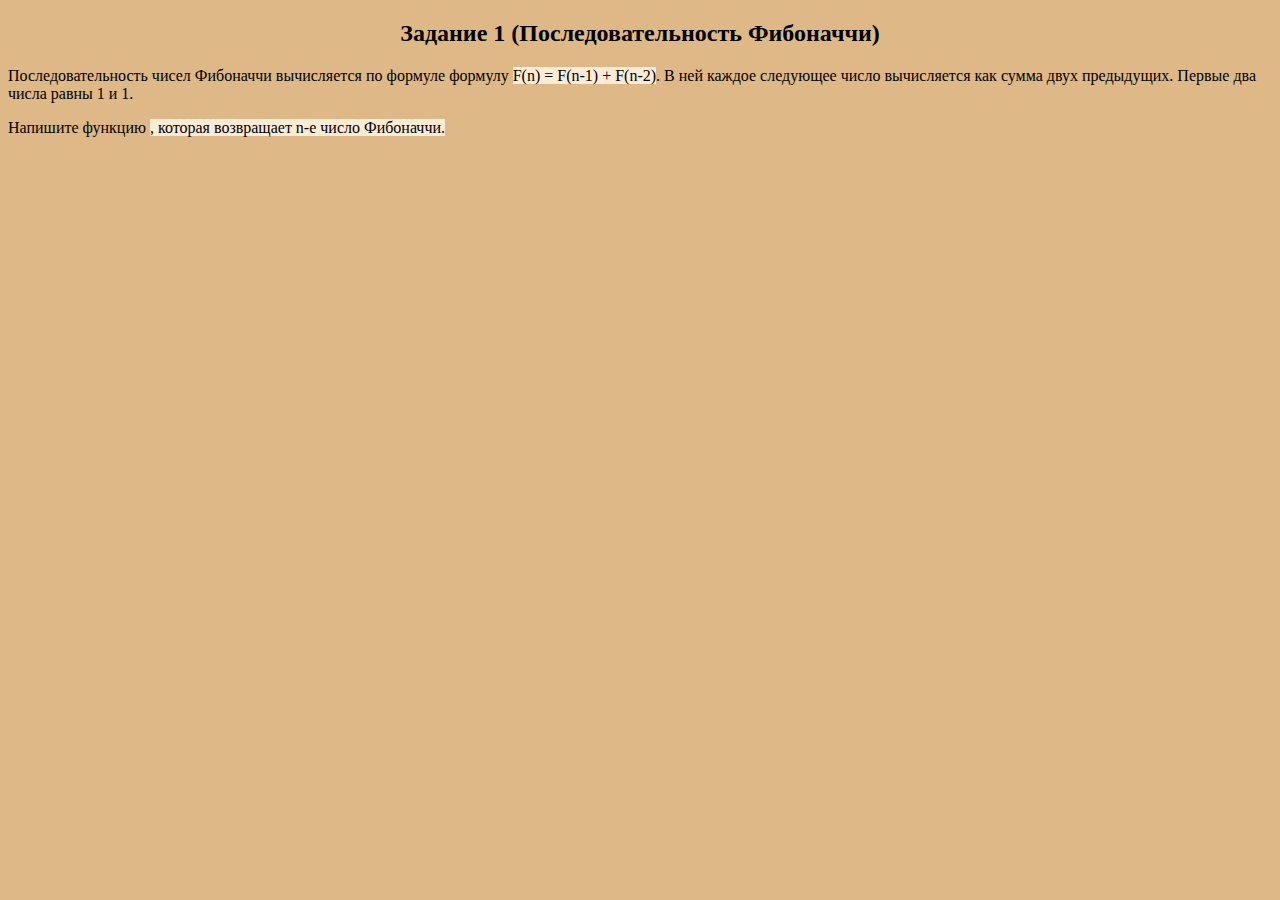
<file: lesson 4/index.html>
<!DOCTYPE html>
<html lang="en" xmlns="http://www.w3.org/1999/html" xmlns="http://www.w3.org/1999/html">
<head>
    <meta charset="UTF-8">
    <link href="style.css" rel="stylesheet" type="text/css" />
    <title>Lesson 4</title>
</head>
<body>
<h2 class="center">Задание 1 (Последовательность Фибоначчи)</h2>
<p>Последовательность чисел Фибоначчи вычисляется по формуле формулу <span class="color">F(n) = F(n-1) + F(n-2)</span>. В ней каждое следующее число вычисляется как сумма двух предыдущих. Первые два числа равны 1 и 1.</p>
<p>Напишите функцию <span class="color"fib(n)</span>, которая возвращает n-е число Фибоначчи.</p>
<script src="js/script1.js"></script>
</file>
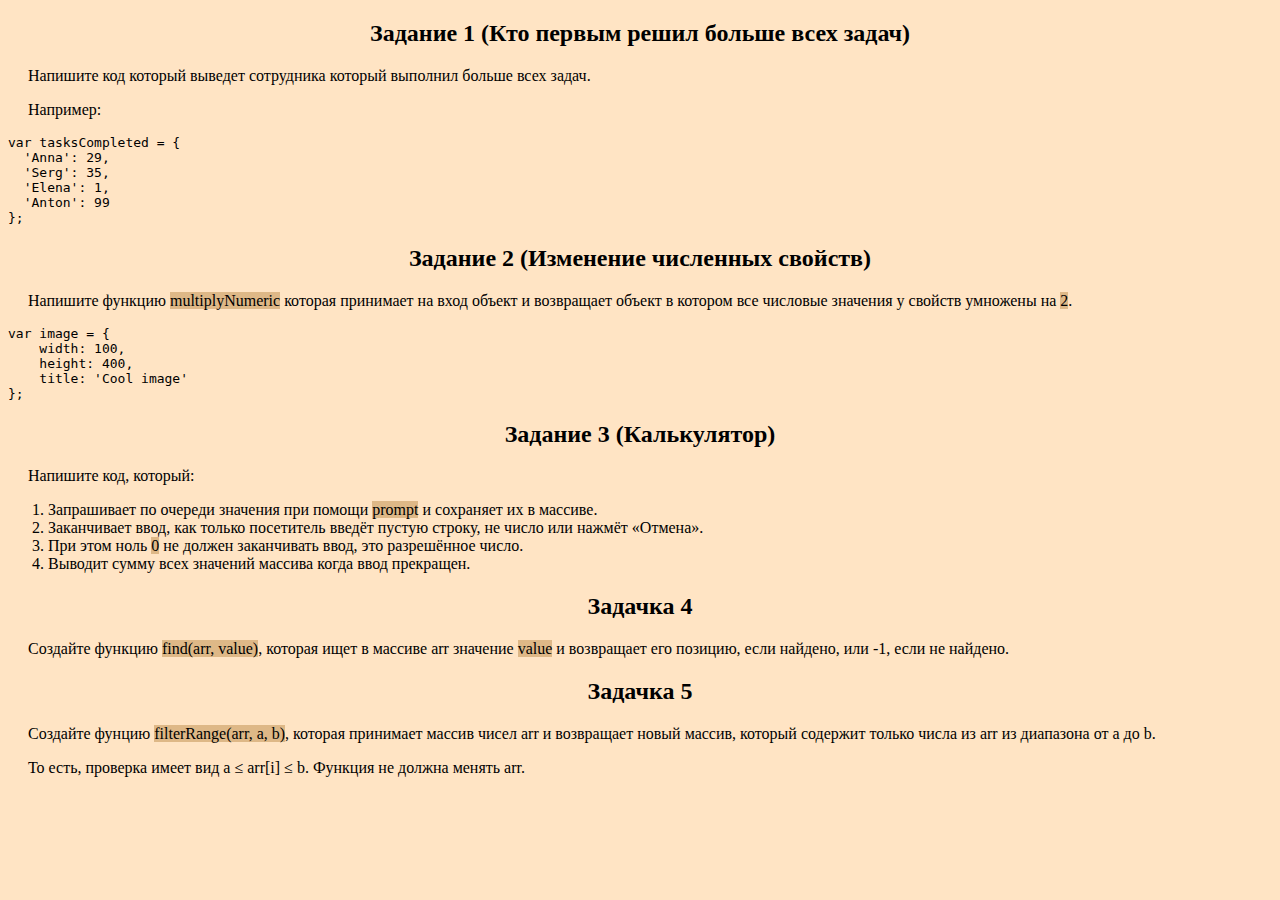
<file: lesson 5/index.html>
<!DOCTYPE html>
<html lang="en" xmlns="http://www.w3.org/1999/html">
<head>
    <meta charset="UTF-8">
    <link href="style.css" rel="stylesheet" type="text/css" />
    <title>Lesson 5</title>
</head>
<body>
<h2 class="center">Задание 1 (Кто первым решил больше всех задач)</h2>
<p>Напишите код который выведет сотрудника который выполнил больше всех задач.</p>
<p>Например:<pre>
var tasksCompleted = {
  'Anna': 29,
  'Serg': 35,
  'Elena': 1,
  'Anton': 99
};
</pre></p>
<script src="js/script1.js"></script>

<h2 class="center">Задание 2 (Изменение численных свойств)</h2>
<p>Напишите функцию <span class="color">multiplyNumeric</span> которая принимает на вход объект и возвращает объект в котором все числовые значения у свойств умножены на <span class="color">2</span>.</p>
<p><pre>var image = {
    width: 100,
    height: 400,
    title: 'Cool image'
};</pre></p>
<script src="js/script2.js"></script>

<h2 class="center">Задание 3 (Калькулятор)</h2>
<p>Напишите код, который:</p>
<ul>
    <li>Запрашивает по очереди значения при помощи <span class="color">prompt</span> и сохраняет их в массиве.</li>
    <li>Заканчивает ввод, как только посетитель введёт пустую строку, не число или нажмёт «Отмена».</li>
    <li>При этом ноль <span class="color">0</span> не должен заканчивать ввод, это разрешённое число.</li>
    <li>Выводит сумму всех значений массива когда ввод прекращен.</li>
</ul>
<script src="js/script3.js"></script>

<h2 class="center">Задачка 4</h2>
<p>Создайте функцию <span class="color">find(arr, value)</span>, которая ищет в массиве
    arr значение <span class="color">value</span> и возвращает его позицию, если найдено,
    или -1, если не найдено.</p>
<script src="js/script4.js"></script>

<h2 class="center">Задачка 5</h2>
<p>Создайте фунцию <span class="color">filterRange(arr, a, b)</span>, которая принимает
    массив чисел arr и возвращает новый массив, который
    содержит только числа из arr из диапазона от a до b.</p>
    <p>То есть, проверка имеет вид a ≤ arr[i] ≤ b.
    Функция не должна менять arr.</p>
<script src="js/script5.js"></script>

</body>
</html>
</file>
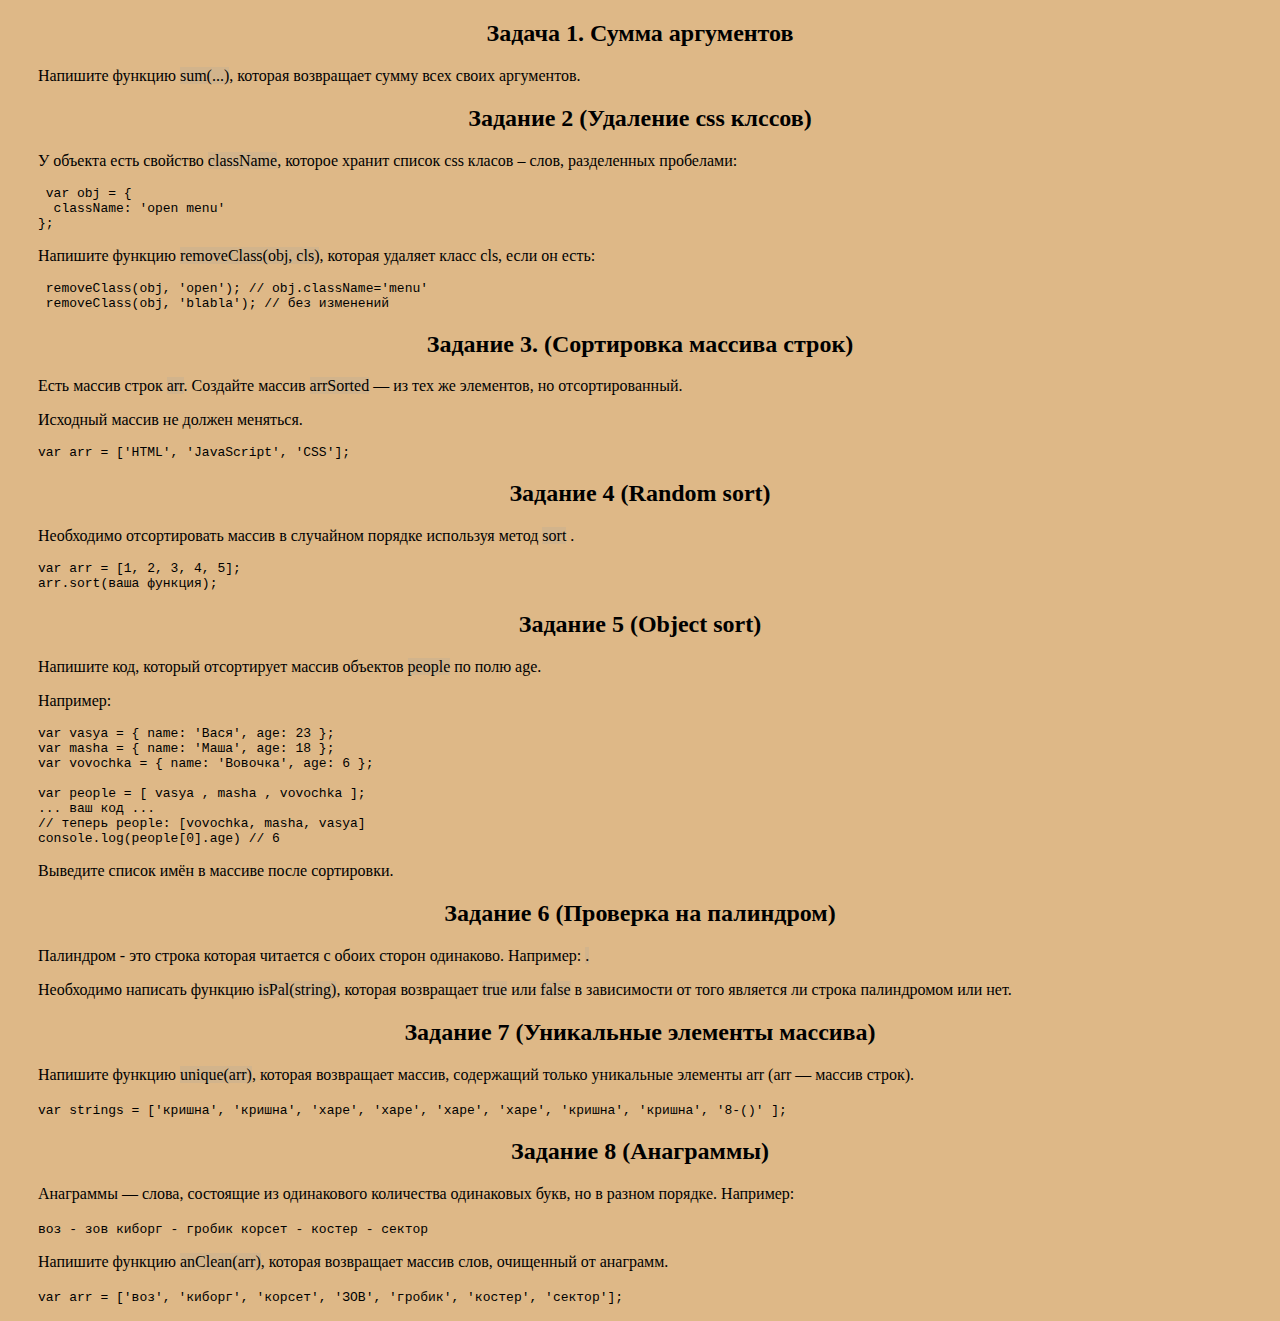
<file: lesson 6/index.html>
<!DOCTYPE html>
<html lang="en" xmlns="http://www.w3.org/1999/html">
<head>
    <meta charset="UTF-8">
    <link href="style.css" rel="stylesheet" type="text/css" />
    <title>lesson 6</title>
</head>
<body>
<h2 class="center">Задача 1. Сумма аргументов</h2>
<p>Напишите функцию <span class="color">sum(...)</span>, которая возвращает сумму всех
    своих аргументов.</p>
<script src="js/script1.js"></script>

<h2 class="center">Задание 2 (Удаление css клссов)</h2>
<p>У объекта есть свойство <span class="color">className</span>, которое хранит список css класов – слов, разделенных пробелами:</p>
<p><pre> var obj = {
  className: 'open menu'
};</pre></p>
<p>Напишите функцию <span class="color">removeClass(obj, cls)</span>, которая удаляет класс cls, если он есть:</p>
<p><pre> removeClass(obj, 'open'); // obj.className='menu'
 removeClass(obj, 'blabla'); // без изменений</pre></p>
<script src="js/script2.js"></script>

<h2 class="center">Задание 3. (Сортировка массива строк)</h2>
<p>Есть массив строк <span class="color">arr</span>. Создайте массив <span class="color">arrSorted</span> — из тех же элементов, но отсортированный.</p>
<p>Исходный массив не должен меняться.</p>
<p><pre>var arr = ['HTML', 'JavaScript', 'CSS'];</pre></p>
<script src="js/script3.js"></script>

<h2 class="center">Задание 4 (Random sort)</h2>
<p>Необходимо отсортировать массив в случайном порядке используя метод <span class="color">sort</span> .</p>
<p><pre>var arr = [1, 2, 3, 4, 5];
arr.sort(ваша функция);</pre></p>
<script scr="js/script4.js"></script>

<h2 class="center">Задание 5 (Object sort)</h2>
<p>Напишите код, который отсортирует массив объектов <span class="color">people</span>  по полю <span class="center">age</span>.</p>
<p>Например:</p>
<p><pre>var vasya = { name: 'Вася', age: 23 };
var masha = { name: 'Маша', age: 18 };
var vovochka = { name: 'Вовочка', age: 6 };

var people = [ vasya , masha , vovochka ];
... ваш код ...
// теперь people: [vovochka, masha, vasya]
console.log(people[0].age) // 6</pre></p>
<p>Выведите список имён в массиве после сортировки.</p>
<script scr="js/script5.js"></script>

<h2 class="center">Задание 6 (Проверка на палиндром)</h2>
<p>Палиндром - это строка которая читается с обоих сторон одинаково. Например: <span class="color" Анна, оно, А роза упала на лапу Азора</span>.</p>
<p>Необходимо написать функцию <span class="color">isPal(string)</span>, которая возвращает <span class="color">true</span> или <span class="color">false</span> в зависимости от того является ли строка палиндромом или нет.</p>
<script src="js/script6.js"></script>

<h2 class="center">Задание 7 (Уникальные элементы массива)</h2>
<p>Напишите функцию <span class="color">unique(arr)</span>, которая возвращает массив, содержащий только уникальные элементы arr (arr — массив строк).</p>
<p><code>var strings = ['кришна', 'кришна', 'харе', 'харе', 'харе', 'харе', 'кришна', 'кришна', '8-()' ];</code></p>
<script scr="js/script.7"></script>

<h2 class="center">Задание 8 (Анаграммы)</h2>
<p>Анаграммы — слова, состоящие из одинакового количества одинаковых букв, но в разном порядке. Например:</p>
<p><code>воз - зов киборг - гробик корсет - костер - сектор</code></p>
<p>Напишите функцию <span class="color">anClean(arr)</span>, которая возвращает массив слов, очищенный от анаграмм.</p>
<p><code>var arr = ['воз', 'киборг', 'корсет', 'ЗОВ', 'гробик', 'костер', 'сектор'];</code></p>
<script src="js/script8.js"></script>
</body>
</html>
</file>
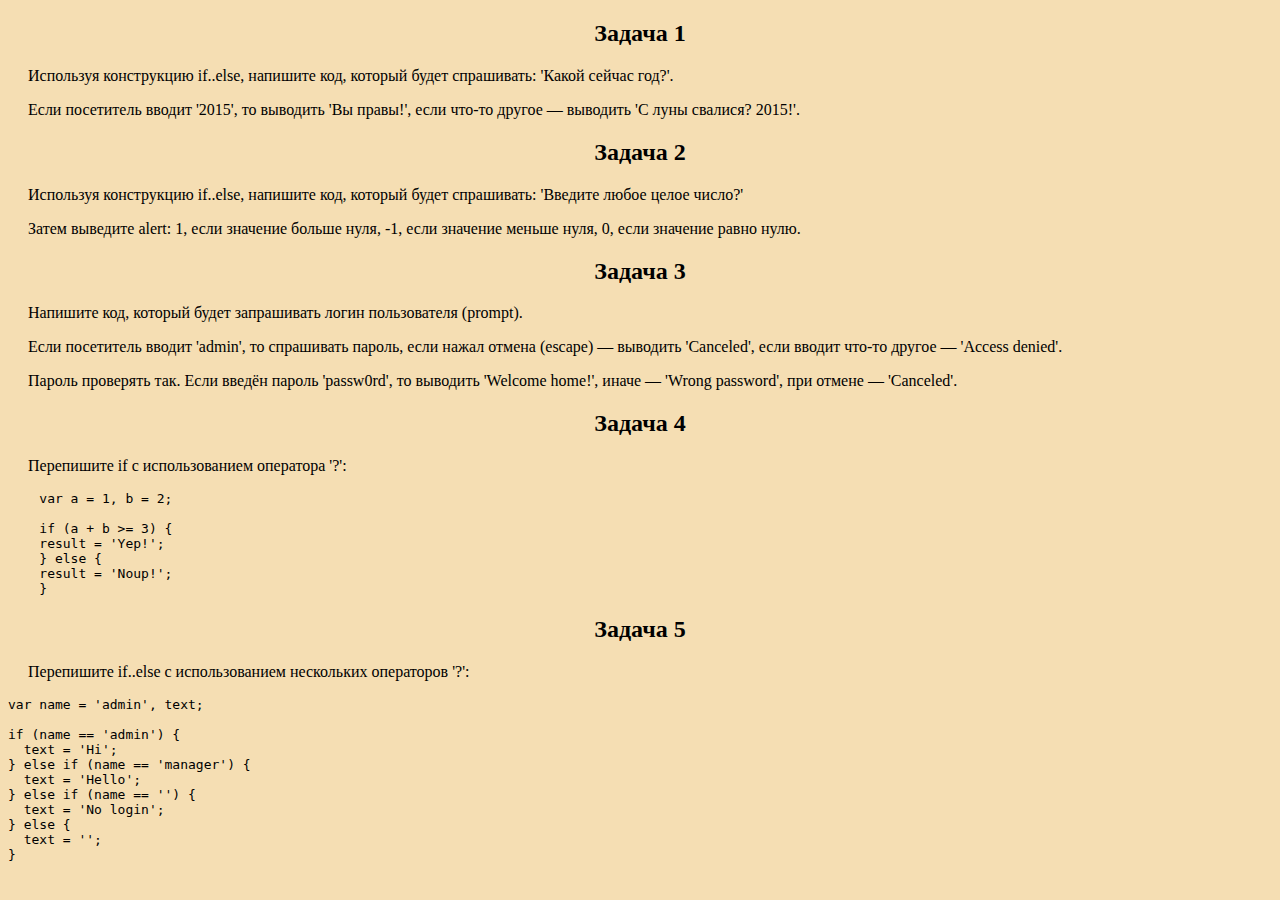
<file: lesson 2/lesson2.html>
<!DOCTYPE html>
<html lang="en">
<head>
    <meta charset="UTF-8">
    <link href="style.css" rel="stylesheet" type="text/css" />
    <title>Lesson 2</title>
</head>
<body>
<h2 class="center">Задача 1</h2>
<p>Используя конструкцию if..else, напишите код, который будет спрашивать: 'Какой сейчас год?'.</p>
<p>Если посетитель вводит '2015', то выводить 'Вы правы!', если что-то другое — выводить 'С луны свалися? 2015!'.</p>
<script src="js/script1.js"></script>

<h2 class="center">Задача 2</h2>
<p>Используя конструкцию if..else, напишите код, который будет спрашивать: 'Введите любое целое число?'</p>
<p>Затем выведите alert: 1, если значение больше нуля, -1, если значение меньше нуля, 0, если значение равно нулю.</p>
<script src="js/script2.js"></script>

<h2 class="center">Задача 3</h2>
<p>Напишите код, который будет запрашивать логин пользователя (prompt).</p>
<p>Если посетитель вводит 'admin', то спрашивать пароль, если нажал отмена (escape) — выводить 'Canceled', если вводит что-то другое — 'Access denied'.</p>
<p>Пароль проверять так. Если введён пароль 'passw0rd', то выводить 'Welcome home!', иначе — 'Wrong password', при отмене — 'Canceled'.</p>
<script src="js/script3.js"></script>

<h2 class="center">Задача 4</h2>
<p>Перепишите if с использованием оператора '?':</p>
<code><pre>
    var a = 1, b = 2;

    if (a + b >= 3) {
    result = 'Yep!';
    } else {
    result = 'Noup!';
    }
</pre></code>
<script src="js/script4.js"></script>
<h2 class="center">Задача 5</h2>
<p>Перепишите if..else с использованием нескольких операторов '?':</p>
<code><pre>
var name = 'admin', text;

if (name == 'admin') {
  text = 'Hi';
} else if (name == 'manager') {
  text = 'Hello';
} else if (name == '') {
  text = 'No login';
} else {
  text = '';
}
</pre></code>
<script src="js/script5.js"></script>
</body>
</html>
</file>
<file: lesson 4/style.css>
.center {
    text-align: center;
}
.color {
    background-color: antiquewhite;
}
body {
    background-color: burlywood;
}
</file>
<file: lesson 5/style.css>
body {
    background-color: bisque;
}
.center {
    text-align: center;
}
.color {
    background-color: burlywood;
}
p{
    margin-left: 20px;
}
ul {
    list-style-type: disk;
}
</file>
<file: lesson 6/style.css>
body {
    background-color: burlywood ;
}
.center {
    text-align: center;
}
.color {
    background-color: tan;
}
p, pre {
    margin-left: 30px;
}
</file>
<file: lesson 2/style.css>
.center {
    text-align: center;
}
body {
	background-color: #F5DEB3;
}
p {
    margin-left: 20px;
}
</file>
